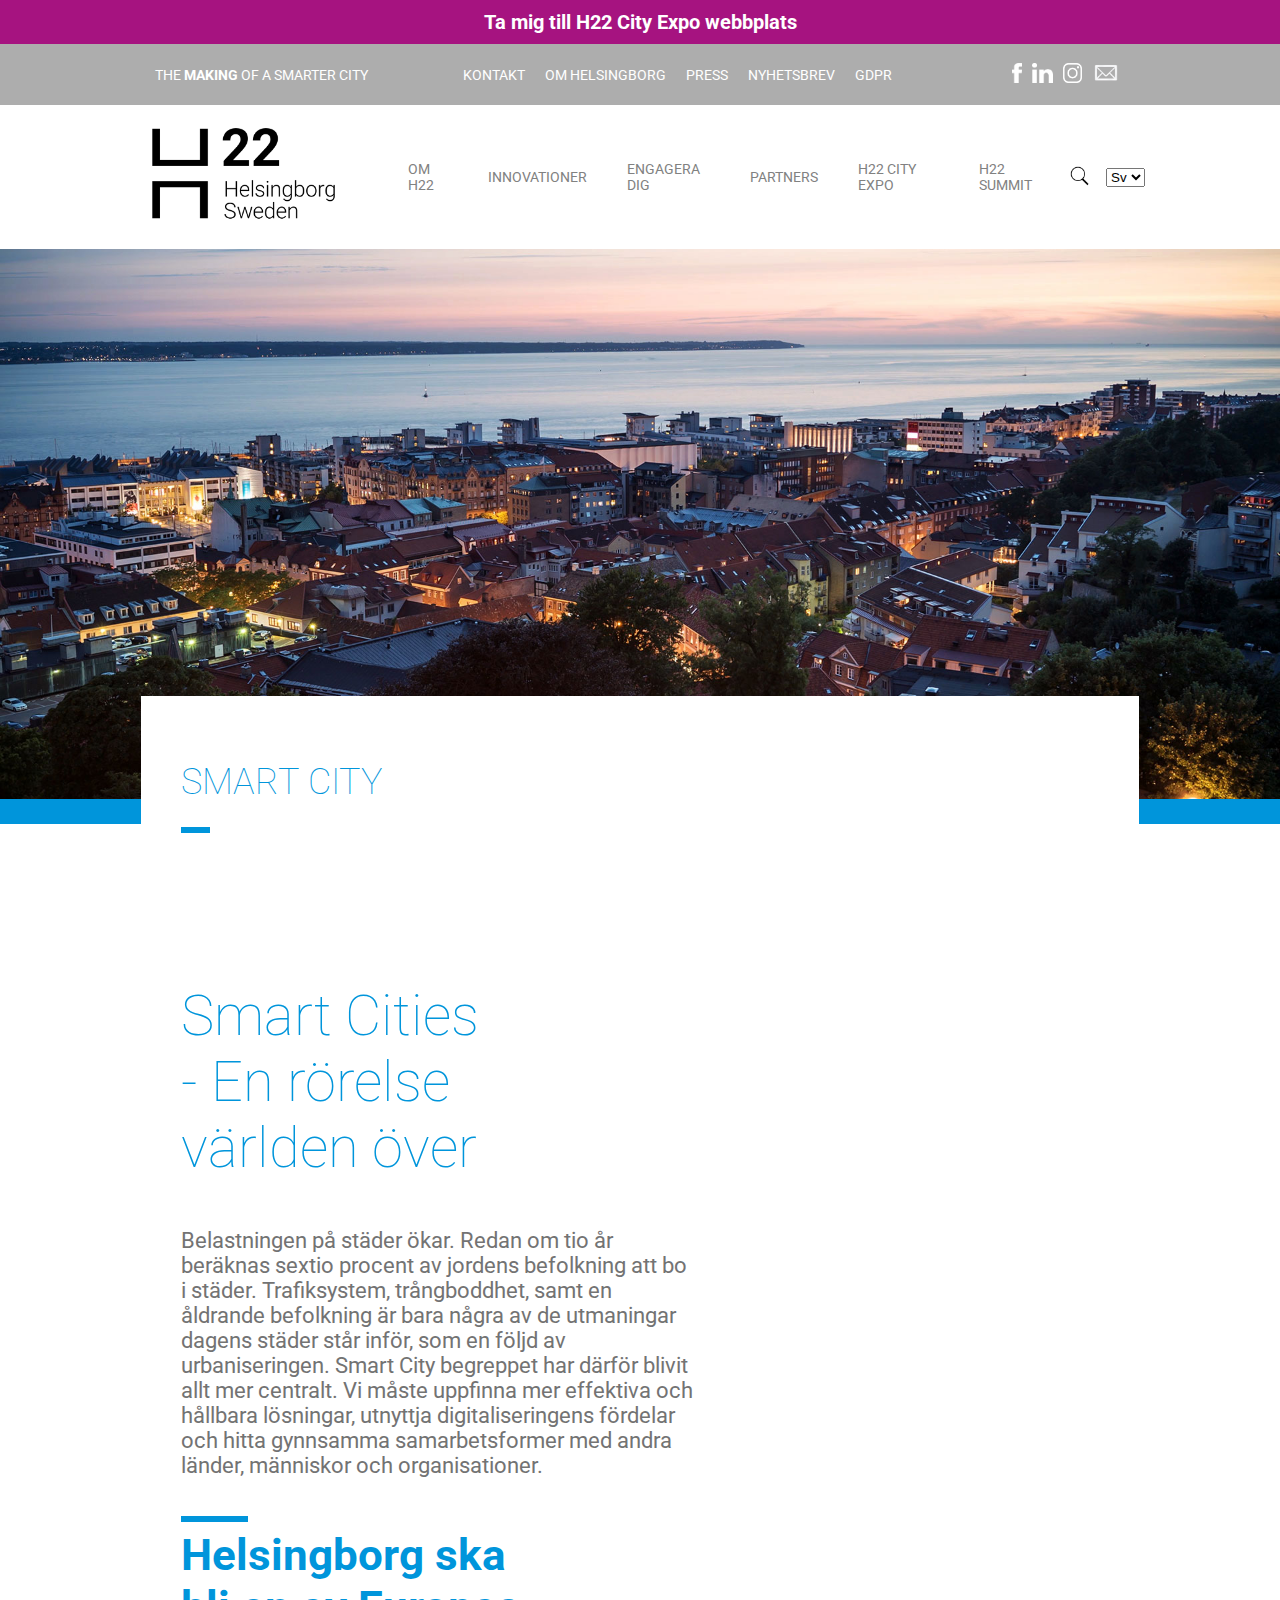
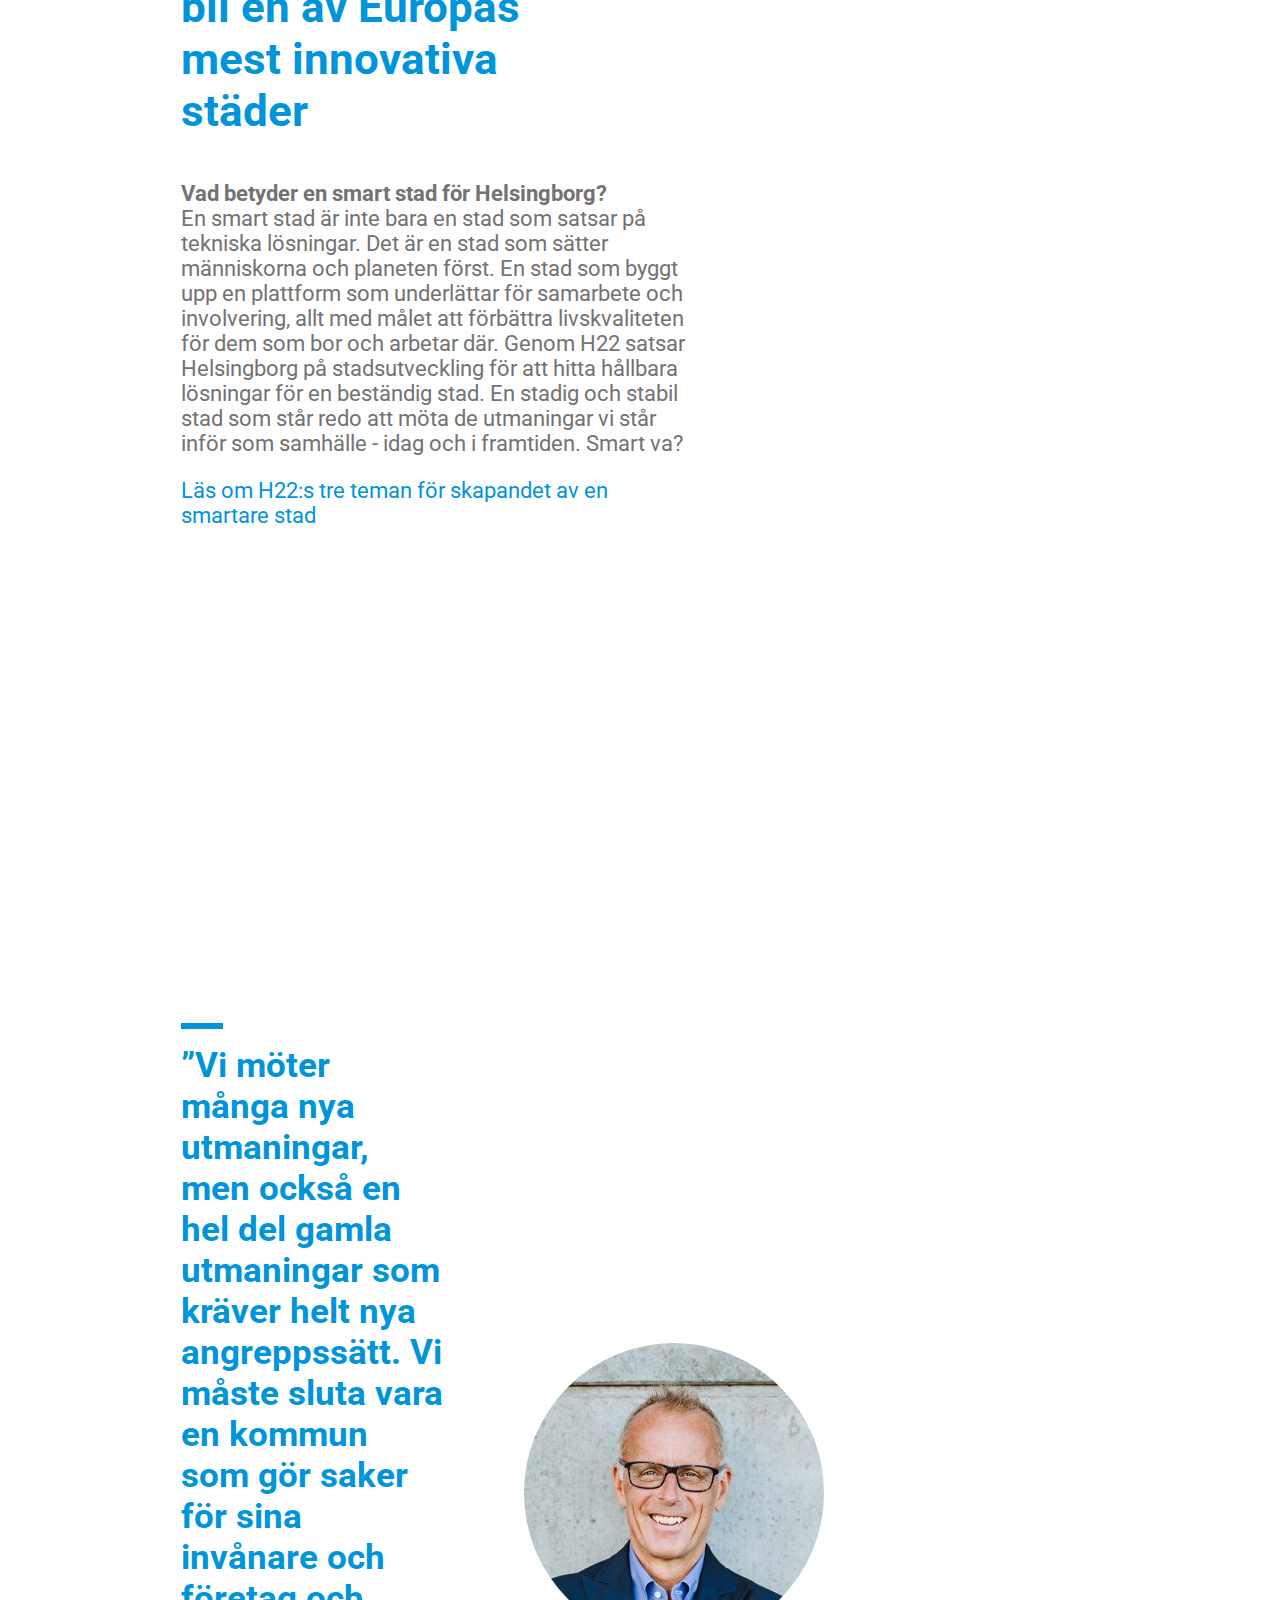
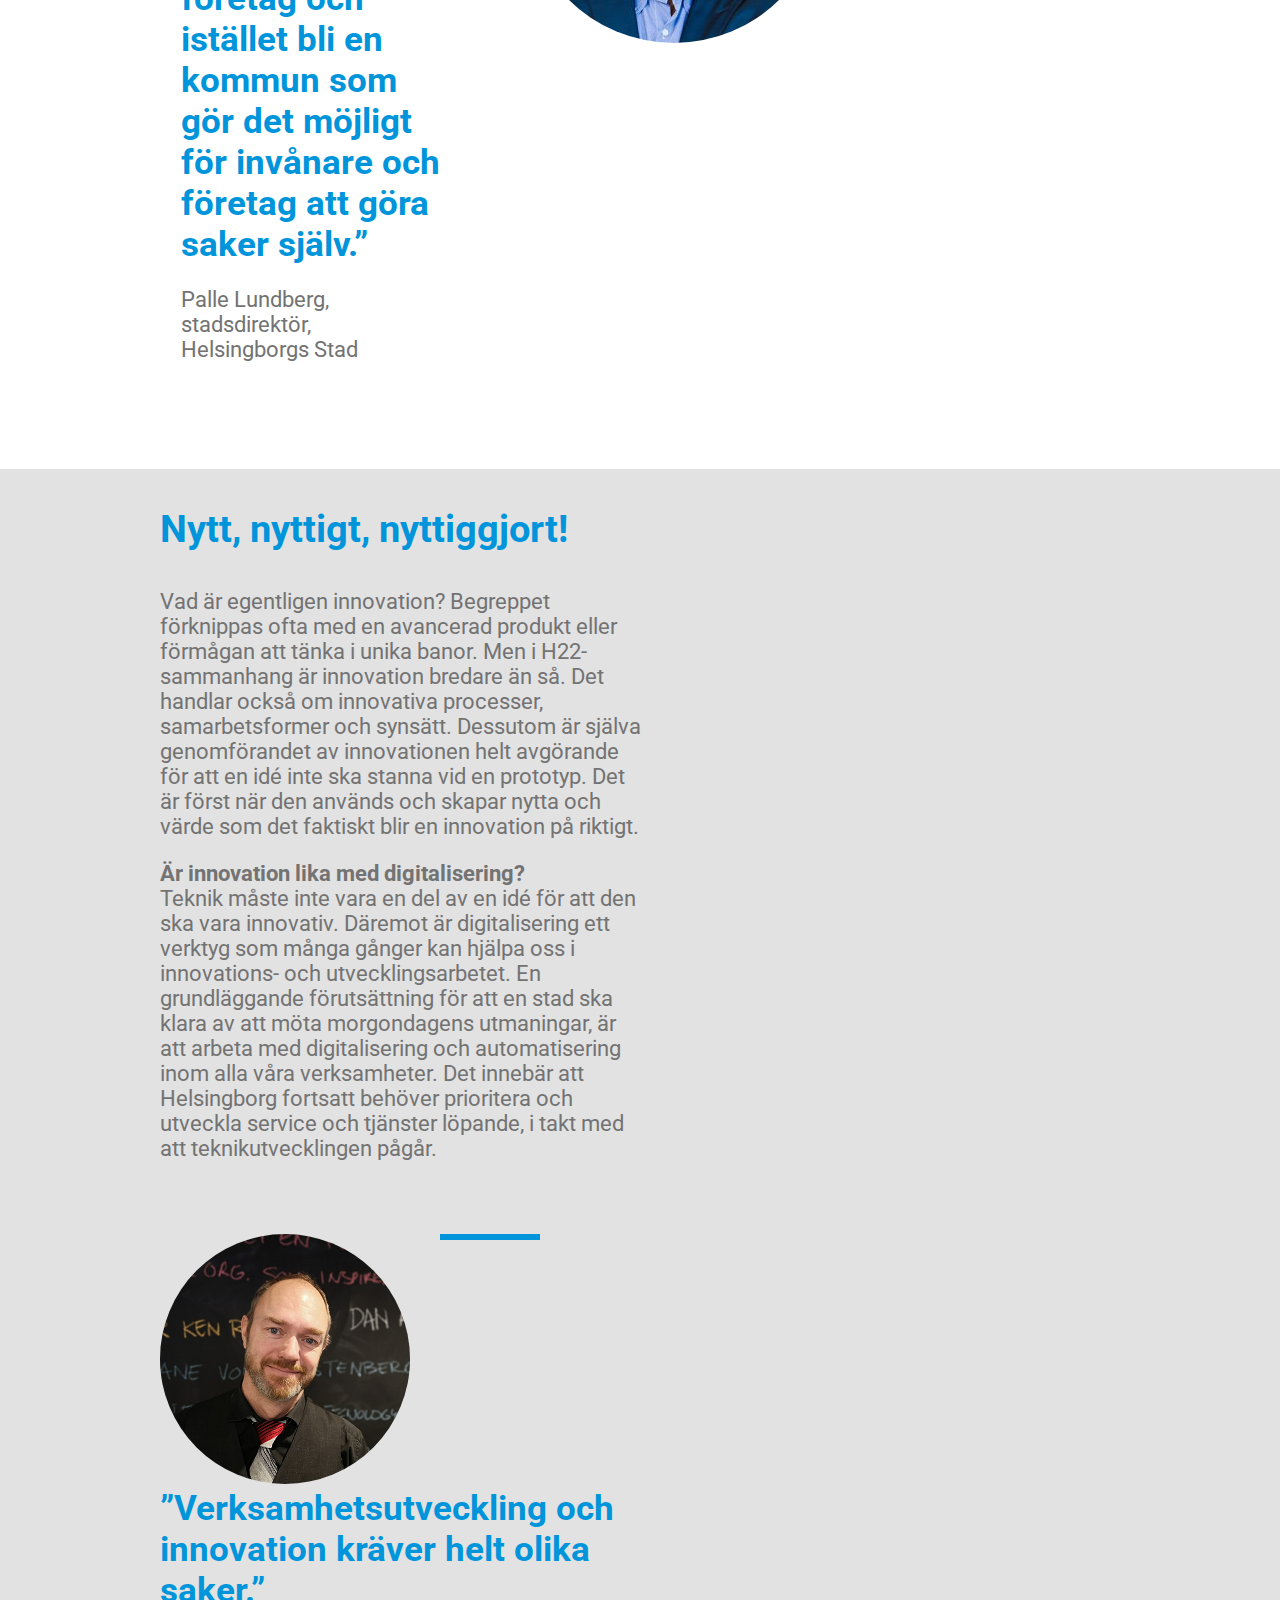
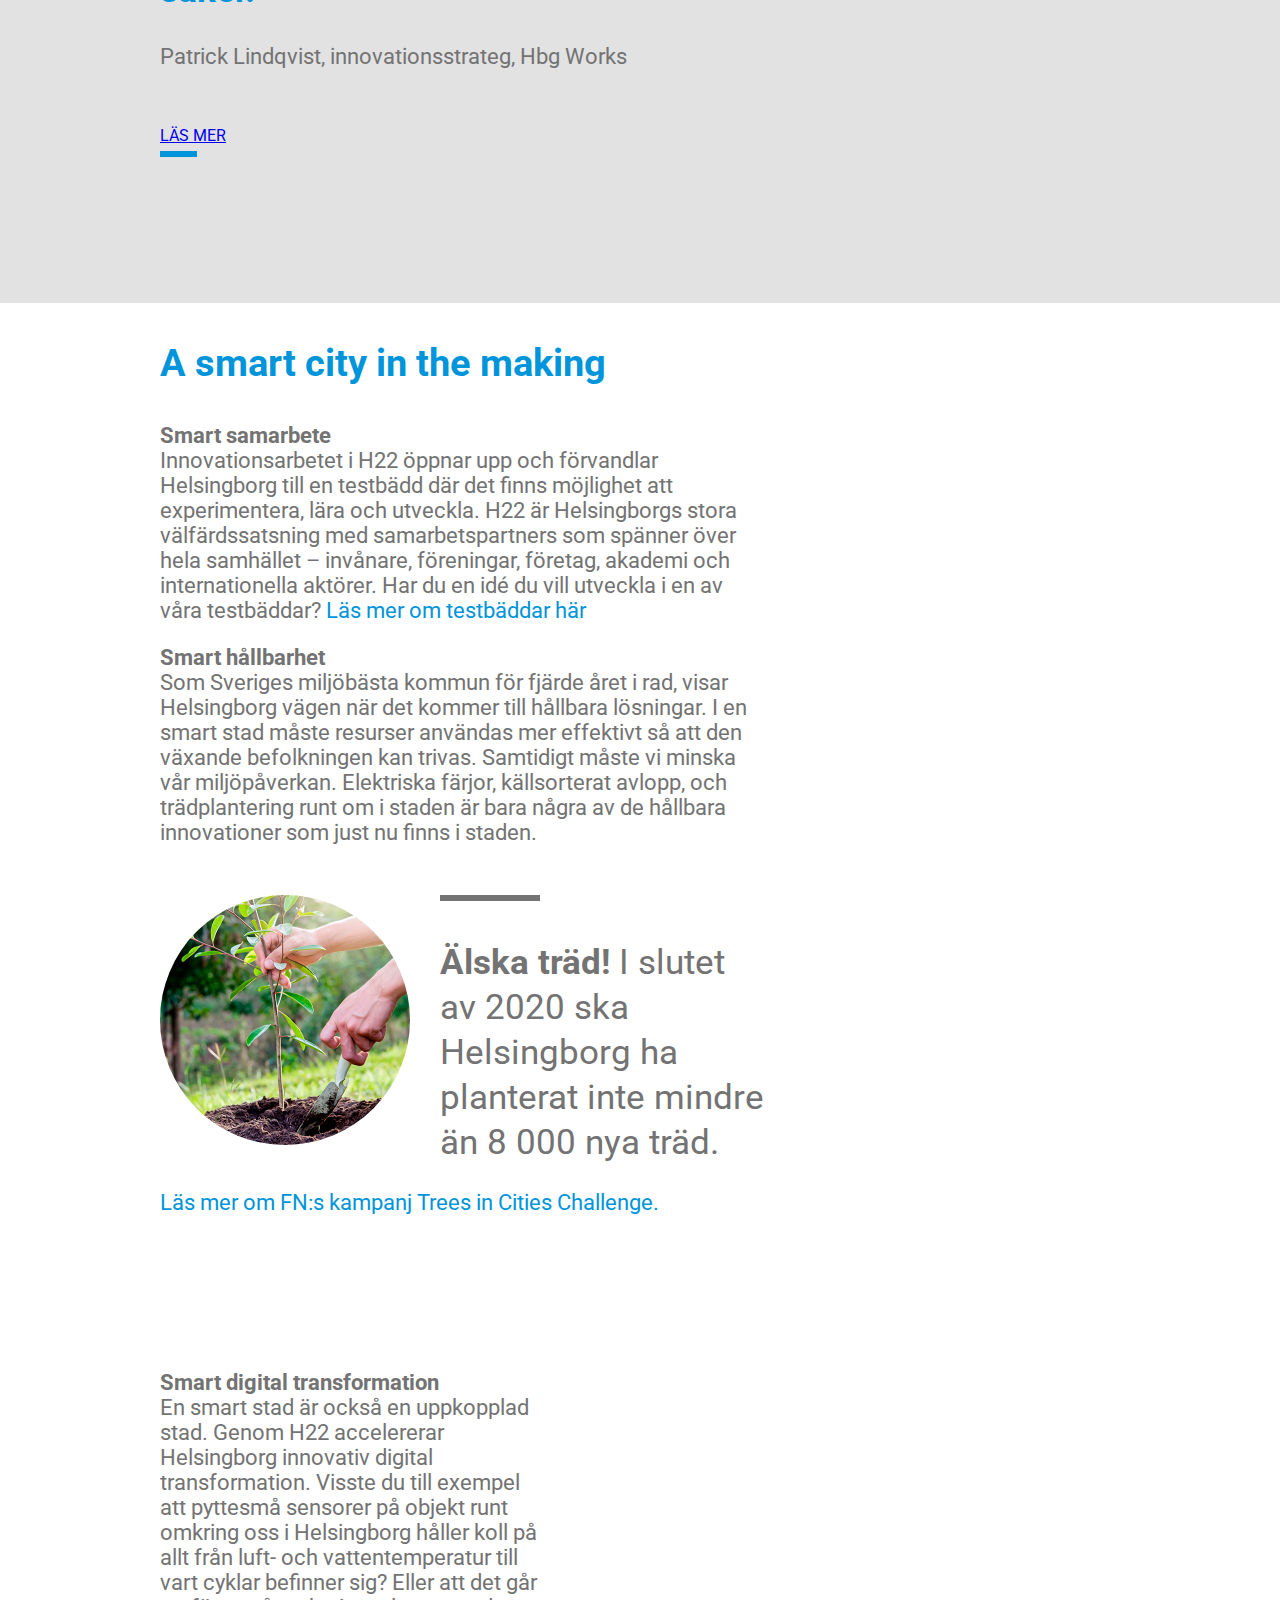
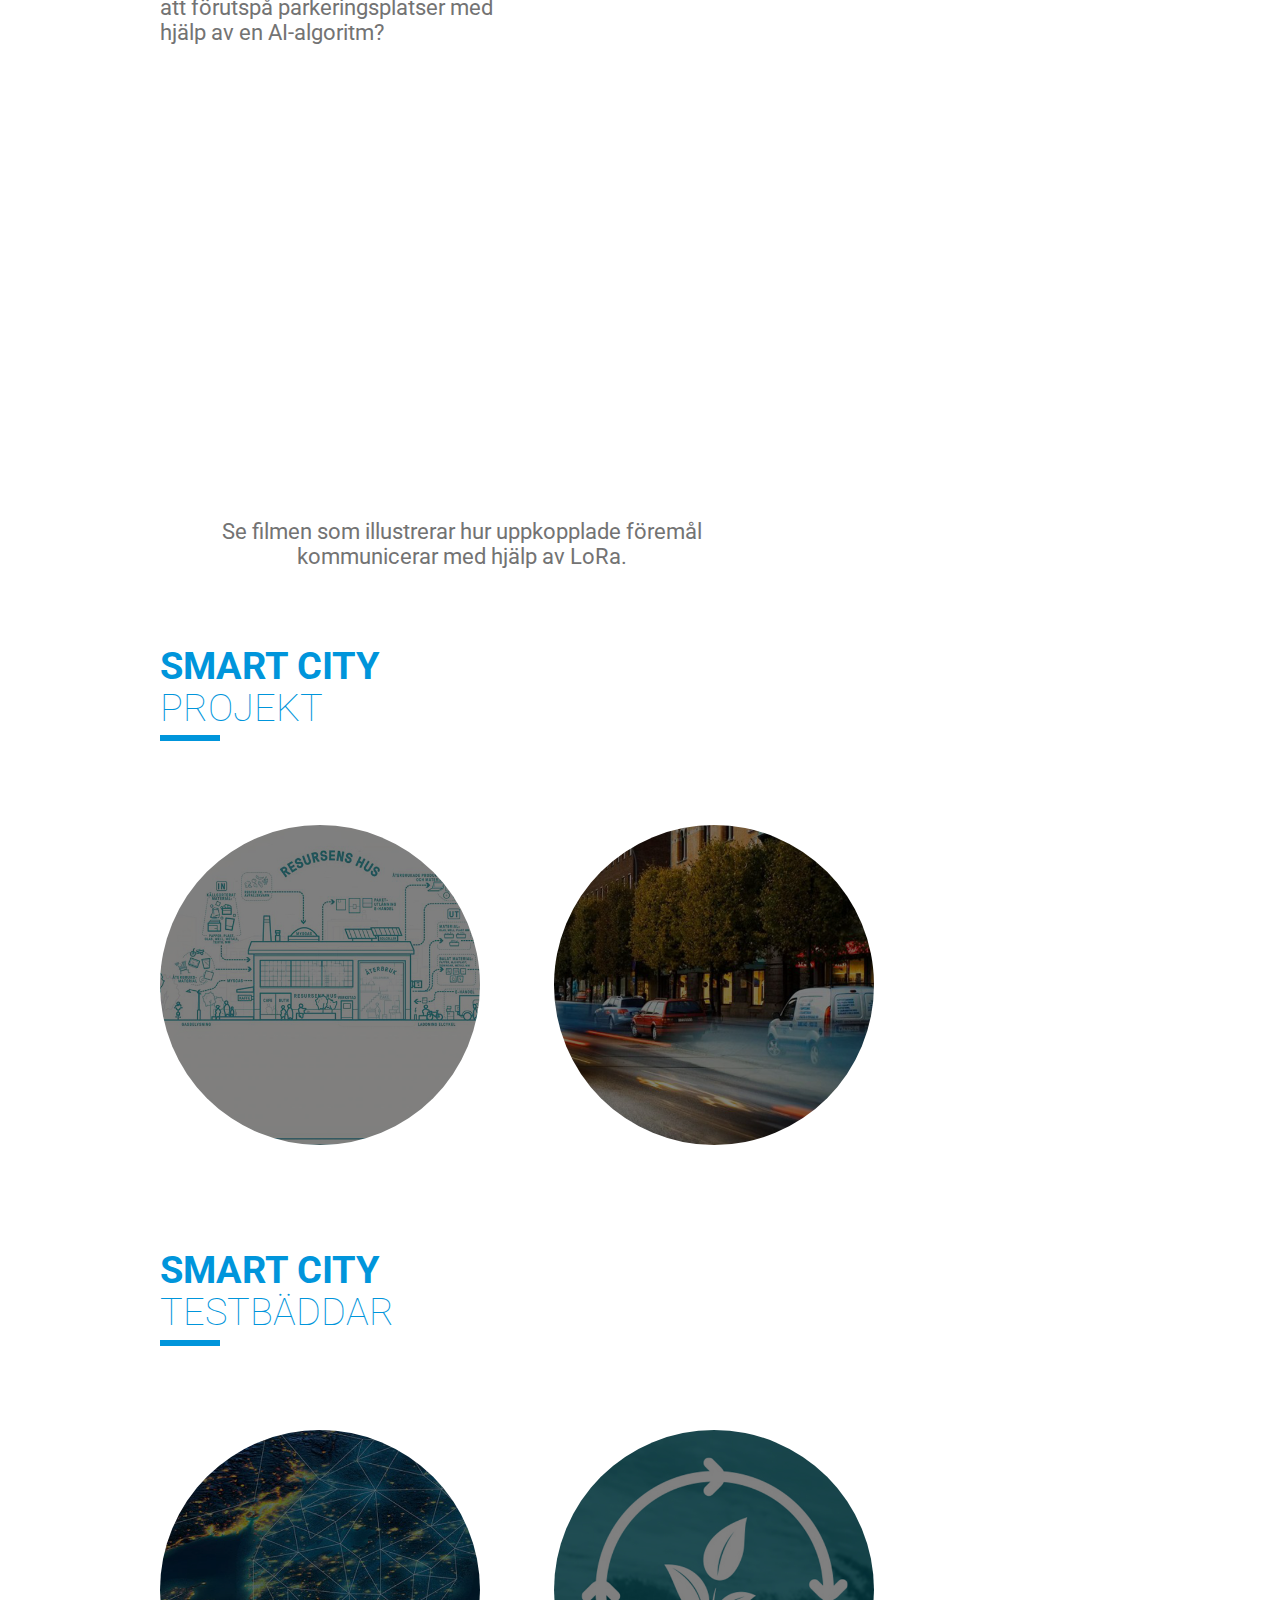
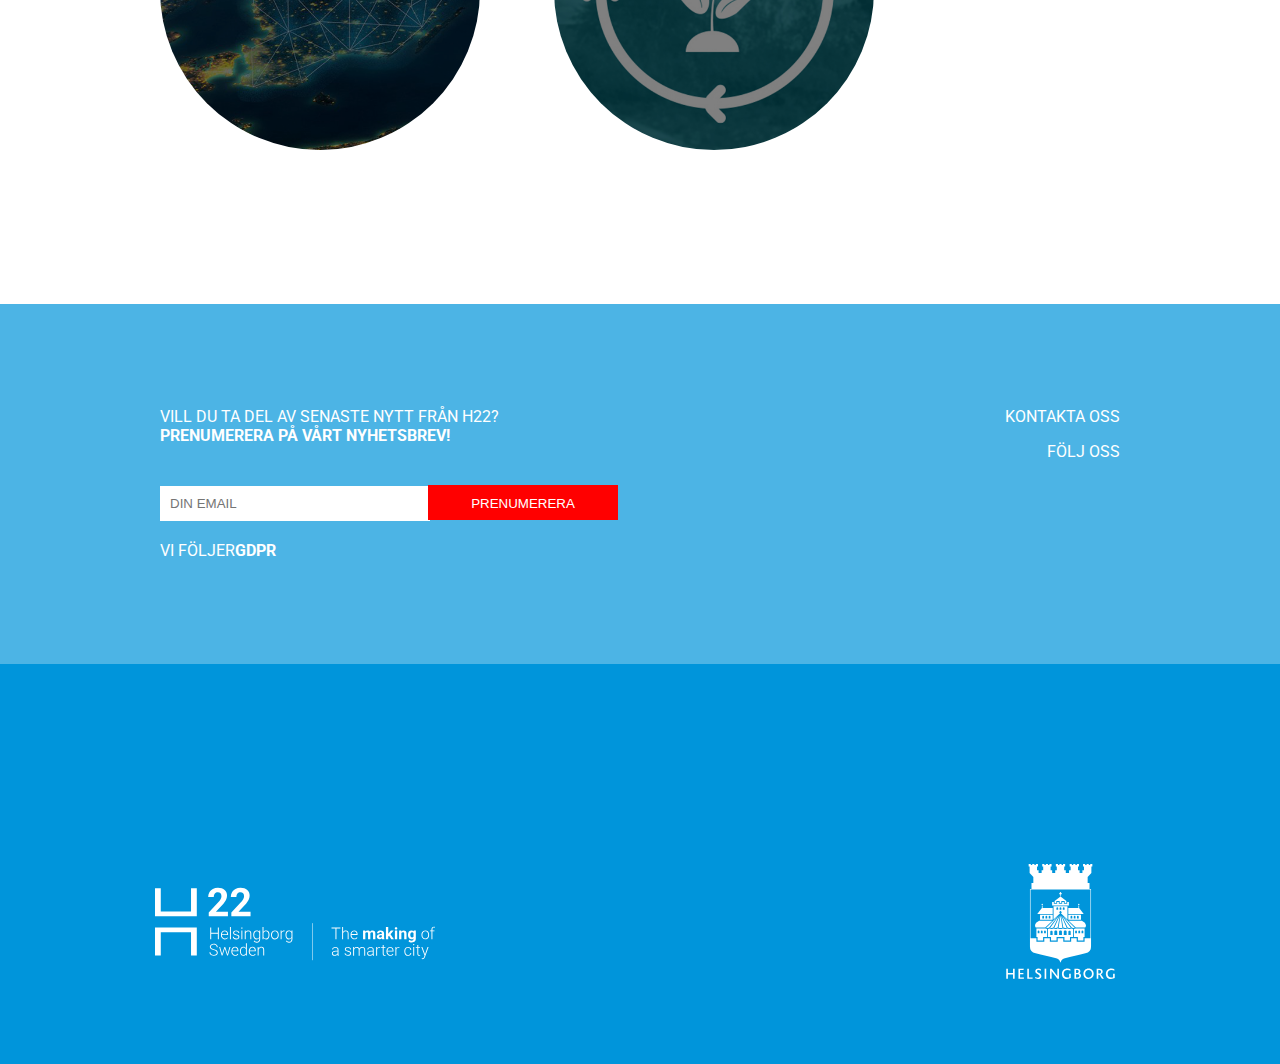
<file: Smartcity/Smartcity.html.html>
<!DOCTYPE html>
<html lang="en">

<head>
    <meta charset="UTF-8">
    <meta http-equiv="X-UA-Compatible" content="IE=edge">
    <meta name="viewport" content="width=device-width, initial-scale=1.0">
    <title>Document</title>
    <link rel="stylesheet" href="css/style.css">

    <link rel="preconnect" href="https://fonts.googleapis.com">
    <link rel="preconnect" href="https://fonts.gstatic.com" crossorigin>
    <link href="https://fonts.googleapis.com/css2?family=Roboto:wght@100&display=swap" rel="stylesheet">
    <link rel="preconnect" href="https://fonts.googleapis.com">
    <link rel="preconnect" href="https://fonts.gstatic.com" crossorigin>
    <link href="https://fonts.googleapis.com/css2?family=Roboto:wght@700&display=swap" rel="stylesheet">

</head>

<body>
    <header>
        <header id="header">
            <!--<H1>Serzat</H1> -->
            <div class="expobar">
                <a href="https://h22cityexpo.se" target="_blank">
                    <strong>Ta mig till H22 City Expo webbplats</strong>
                </a>
            </div>
            <div id="action-bar">
                <ul class="meny-action-slogan">
                    <li class="slogan">THE <strong>MAKING</strong> OF A SMARTER CITY</li>
                </ul>
                <ul class="meny-action-nav">
                    <li class="kontakt nav-bar-margin-left">
                        <a href="https://h22.se/kontakt/">Kontakt</a>
                    </li>
                    <li class="om-helsingborg nav-bar-margin-left">
                        <a href="https://h22.se/om-helsingborg/">Om Helsingborg</a>
                    </li>
                    <li class="press nav-bar-margin-left">
                        <a href="https://h22.se/press/">Press</a>
                    </li>
                    <li class="nyhetsbrev nav-bar-margin-left">
                        <a href="https://h22.se/nyhetsbrev/">Nyhetsbrev</a>
                    </li>
                    <li class="gdpr nav-bar-margin-left">
                        <a href="https://h22.se/gdpr/">GDPR</a>
                    </li>
                </ul>
                <ul class="meny-action-social-media">
                    <li class="facebook social-media-margin-rigt">
                        <a href="https://www.facebook.com/H22CityExpo" tittle="facebook">
                            <img src="img/fb.png" alt="">
                        </a>
                    </li>
                    <li class="linkedin social-media-margin-rigt">
                        <a href="https://se.linkedin.com/showcase/h22cityexpo" tittle="linkedin">
                            <img src="img/linkedin.png" alt="">
                        </a>
                    </li>
                    <li class="instagram social-media-margin-rigt">
                        <a href="https://www.instagram.com/h22cityexpo/" tittle="instagram">
                            <img src="img/instagram.png" alt="">
                        </a>
                    </li>
                    <li class="custom social-media-margin-rigt">
                        <a href="mailto:h22@helsingborg.se" tittle="mail">
                            <img src="img/mail.png"
                                alt="">
                        </a>
                    </li>
                </ul>

            </div>
            <div class="bottom-nav-bar">
                <div class="bottom-nav-bar-logo">
                    <img src="./img/H22_Logo_Black_Hbg.png" alt="" height="100px">
                </div>
                <div class="bottom-nav-bar-menyline">
                    <ul class="menyline">
                        <li class="menyline-link">
                            <a class="bottom-nav-bar-link" href="https://h22.se/kontakt/">OM H22</a>
                        </li>
                        <li class="menyline-link">
                            <a class="bottom-nav-bar-link" href="https://h22.se/projekt/">INNOVATIONER</a>
                        </li>
                        <li class="menyline-link">
                            <a class="bottom-nav-bar-link" href="https://h22.se/invanare/">ENGAGERA DIG</a>
                        </li>
                        <li class="menyline-link">
                            <a class="bottom-nav-bar-link" href="https://h22.se/partners/">PARTNERS</a>
                        </li>
                        <li class="menyline-link">
                            <a class="bottom-nav-bar-link" href="https://www.h22cityexpo.se/">H22 CITY EXPO</a>
                        </li>
                        <li class="menyline-link">
                            <a class="bottom-nav-bar-link" href="https://h22.se/summit/">H22 SUMMIT</a>
                        </li>
                        <li class="seach-meny">
                            <button class="search-icon">
                                <img src="img/magnify.png" alt="SEARCH" width="20PX">
                            </button>
                        </li>
                        <li class="language-meny">
                            <select name="language-meny">
                                <option value="sv"><img src="img/sv.png" width="18" height="12">Sv</option>
                                <option value="en"><img src="img/en.png" width="18" height="12">En</option>
                              </select>
                        </li>
                    </ul>

                    <div class="language-meny">

                    </div>
                </div>
                <div class="bottom-nav-bar-meny">
                    <div class="menu-button-box" onclick="openNav()">
                        <span style="font-size: 26px;
                        cursor: pointer;
                         margin-left: 10px;
                        color : #0095eb;
                        "> &#9776;</span>
                    </div>
                    <div id="mySidenav" class="sidenav">
                        <a href="javascript:void(0)" class="closebtn" onclick="closeNav()">&times;</a>
                        <ul class="meny-action-nav-sidebar">
                            <li class="bottom-nav-bar-items">
                                <a class="bottom-nav-bar-link" href="https://h22.se/kontakt/">OM H22</a>
                                <img src="./img/arrow-down-icon.png" alt="" height="14px">
                            </li>
                            <li class="bottom-nav-bar-items">
                                <a class="bottom-nav-bar-link" href="#">INNOVATIONER</a>
                                <img src="./img/arrow-down-icon.png" alt="" height="14px">

                            </li>
                            <li class="bottom-nav-bar-items">
                                <a href="#" class="bottom-nav-bar-link">ENGAGERA DIG</a>
                                <img src="./img/arrow-down-icon.png" alt="" height="14px">
                            </li>
                            <li class="bottom-nav-bar-items">
                                <a href="#" class="bottom-nav-bar-link">PARTNERS</a>
                                <img src="./img/arrow-down-icon.png" alt="" height="14px">
                            </li>
                            <li class="bottom-nav-bar-items">
                                <a href="#" class="bottom-nav-bar-link">H22 CITY EXPO</a>
                                <img src="./img/arrow-down-icon.png" alt="" height="14px">
                            </li>
                            <li class="bottom-nav-bar-items">
                                <a href="#" class="bottom-nav-bar-link">H22 SUMMIT</a>
                                <img src="./img/arrow-down-icon.png" alt="" height="14px">
                            </li>
                        </ul>
                    </div>
                </div>

            </div>
        </header>
        <div class="hbg-img-with-text">
        </div>
            <div class="top-content">
                <div class="smartcity-headline">
                    <div class="content-space">
                        <div class="smartcity-heading">
                            <h1>SMART CITY</h1>
                            <p class="p-line-bottom"></p>
                        </div>
                        <div class="sc-headline">
                            <h2>Smart Cities - En rörelse världen över</h2>
                        </div>
                        <div class="sc-text">
                            <p>Belastningen på städer ökar. Redan om tio år beräknas sextio procent av jordens befolkning
                                att bo
                                i
                                städer. Trafiksystem, trångboddhet, samt en åldrande befolkning är bara några av de
                                utmaningar
                                dagens städer står inför, som en följd av urbaniseringen. Smart City begreppet har därför
                                blivit
                                allt mer centralt. Vi måste uppfinna mer effektiva och hållbara lösningar, utnyttja
                                digitaliseringens fördelar och hitta gynnsamma samarbetsformer med andra länder, människor
                                och
                                organisationer.</p>
                        </div>
                        <div class="strong-headline">
                            <p class="p-line-top"></p>
                            <h3 class="strong-headline-space">
                                <strong>
                                    Helsingborg ska
                                    <br>
                                    bli en av Europas
                                    <br>
                                    mest innovativa
                                    <br>
                                    städer
                                </strong>
                            </h3>
                        </div>
                        <div class="sc-text">
                            <p>
                                <strong>Vad betyder en smart stad för Helsingborg?</strong><br>
                                En smart stad är inte bara en stad som satsar på tekniska lösningar. Det är en stad som
                                sätter
                                människorna och planeten först. En stad som byggt upp en plattform som underlättar för
                                samarbete
                                och
                                involvering, allt med målet att förbättra livskvaliteten för dem som bor och arbetar där.
                                Genom
                                H22
                                satsar Helsingborg på stadsutveckling för att hitta hållbara lösningar för en beständig
                                stad. En
                                stadig och stabil stad som står redo att möta de utmaningar vi står inför som samhälle -
                                idag
                                och i
                                framtiden. Smart va?
                            </p>
                            <p>
                                <a class="sc-link" href="https://h22.se/tre-teman-i-fokus/">Läs om H22:s tre teman för
                                    skapandet
                                    av en smartare
                                    stad</a>
                            </p>
                        </div>
                        <div class="youtube">
                            <iframe src="https://www.youtube.com/embed/zjFAwy5Da8E" frameborder="0"></iframe>
                        </div>
                        <div class="palle-flex">
                            <div class="palle-space">
                                <p class="p-line-top"></p>
                                <p>
                                    <strong class="palle-text">
                                        ”Vi möter många nya utmaningar, men också en hel del gamla utmaningar som kräver
                                        helt
                                        nya angreppssätt. Vi måste sluta vara en kommun som gör saker för sina invånare och
                                        företag och istället bli en kommun som gör det möjligt för invånare och företag att
                                        göra
                                        saker själv.”
                                    </strong>
                                </p>
                                <div>
                                    <p class="sc-text">
                                        Palle Lundberg, stadsdirektör, Helsingborgs Stad
                                    </p>
                                </div>
                            </div>
                            <div>
                                <img class="palle-img" src="img/Palle-Lundberg.jpg" alt="Palle">
                            </div>
                        </div>
                    </div>
                </div>
                <!--hbg-img-with-text ends-->
            </div>
            <!--top-content end-->
        <div class="bottom-content-bg">
            <div class="bottom-content">
                <div class="textstyle">
                    <h3 class="nyttigt"><strong>Nytt, nyttigt, nyttiggjort!</strong></h3>
                    <div class="textbox">
                        <p>Vad är egentligen innovation? Begreppet förknippas ofta med en avancerad produkt eller
                            förmågan
                            att
                            tänka i unika banor.
                            Men i H22-sammanhang är innovation bredare än så. Det handlar också om innovativa
                            processer,
                            samarbetsformer och synsätt.
                            Dessutom är själva genomförandet av innovationen helt avgörande för att en idé inte ska
                            stanna
                            vid
                            en prototyp.
                            Det är först när den används och skapar nytta och värde som det faktiskt blir en
                            innovation
                            på
                            riktigt.
                        </p>
                        <p> </p>
                        <p>
                            <strong>Är innovation lika med digitalisering?</strong>
                            <br>
                            Teknik måste inte vara en del av en idé för att den ska vara innovativ.
                            Däremot är digitalisering ett verktyg som många gånger kan hjälpa oss i innovations- och
                            utvecklingsarbetet.
                            En grundläggande förutsättning för att en stad ska klara av att möta morgondagens
                            utmaningar,
                            är att arbeta med digitalisering och automatisering inom alla våra verksamheter.
                            Det innebär att Helsingborg fortsatt behöver prioritera och utveckla service och
                            tjänster
                            löpande,
                            i takt med att teknikutvecklingen pågår.
                        </p>
                    </div>
                    <p class="inline">
                        <div class="patrick">
                            <div class="img-box"><img src="img/Patrick_Lindqvist.jpg" class="img-b"></div>
                            <div class="pl-text-box">
                                <div>
                                    <div class="line-top"></div>
                                    <br>
                                    <div class="works">
                                    <p style="color:#0095db" class="PLi"><strong>”Verksamhetsutveckling och
                                            innovation kräver helt olika saker.”</strong></p>
                                </div>
                                <div class="pl-text">
                                    <p class="pl">Patrick Lindqvist, innovationsstrateg, Hbg Works</p>
                                    <br>
                                    <p class="link"><a href="https://h22.se/rosten/patrick-lindqvist/">LÄS MER</a></p>
                                    <p class="line-bottom">
                                    </div>
                                </div>
                            </div>
                        </div>
                </div>
            </div>
        </div>
        <div class="making-items">
            <div class="textbox">
                <h3 class="nyttigt"><strong>A smart city in the making</h3></strong>
                <p>
                    <strong>Smart samarbete</strong>
                    <br>
                    Innovationsarbetet i H22 öppnar upp och förvandlar Helsingborg till en testbädd där det finns
                    möjlighet
                    att
                    experimentera, lära och utveckla. H22 är Helsingborgs stora välfärdssatsning med
                    samarbetspartners
                    som
                    spänner över hela samhället – invånare, föreningar, företag, akademi och internationella
                    aktörer.
                    Har du
                    en
                    idé du vill utveckla i en av våra testbäddar? <a href="https://h22.se/testbaddar/" class="link">Läs
                        mer om
                        testbäddar
                        här</a>
                </p>
                <p> </p>
                <p>
                    <strong>Smart hållbarhet</strong>
                    <br>
                    Som Sveriges miljöbästa kommun för fjärde året i rad, visar Helsingborg vägen när det kommer
                    till
                    hållbara
                    lösningar. I en smart stad måste resurser användas mer effektivt så att den växande befolkningen
                    kan
                    trivas.
                    Samtidigt måste vi minska vår miljöpåverkan. Elektriska färjor, källsorterat avlopp, och
                    trädplantering
                    runt
                    om i staden är bara några av de hållbara innovationer som just nu finns i staden.
                </p>
                <div id="trad">
                    <div class="img-box"><img src="img/Träd_500x500px.jpg" class="img-b"></div>
                    <div class="b-box">
                        <div class="line-top-grey"></div>
                        <br>
                        <strong>Älska träd!</strong>
                        I slutet av 2020 ska Helsingborg ha planterat inte mindre än 8 000 nya träd.
                    </div>
                    <br>
                    <a href="https://h22.se/projekt/alska-trad/" class="link">Läs mer om FN:s kampanj Trees in Cities
                        Challenge.</a>
                    </div>
                    <br>
                    <div class="textbox-träd">
                        <p><strong>Smart digital transformation</strong>
                            <br>
                            En smart stad är också en uppkopplad stad. Genom H22 accelererar Helsingborg innovativ
                            digital
                            transformation. Visste du till exempel att pyttesmå sensorer på objekt runt omkring oss i
                            Helsingborg håller koll på allt från luft- och vattentemperatur till vart cyklar befinner
                            sig?
                            Eller
                            att det går att förutspå parkeringsplatser med hjälp av en AI-algoritm?
                        </p>
                    </div>
                <div class="youtube">
                    <iframe src="https://www.youtube.com/embed/ctW6Je1-Tok" frameborder="0" allowfullscreen></iframe>
                </div>
                <p class="b-youtube">Se filmen som illustrerar hur uppkopplade föremål kommunicerar med hjälp av
                    LoRa.</p>
            </div>
            <div class="textbox">
                <h3 class="nyttigt">SMART CITY</h3>
                <h4>PROJEKT</h4>
                <div class="line-bottom-b"></div>
            </div>
            <div class="smart-city">
                <div class="inline">
                    <a href="https://h22.se/projekt/resursens-hus/"><img src="img/resurs-bild-1024x715.jpg"
                            class="img-c"></a>
                </div>
                <div class="inline">
                    <a href="https://h22.se/projekt/parkera-innan-du-parkerat/"><img
                            src="img/smarter-citylab1-1024x480.jpg" class="img-d"></a>
                </div>
            </div>
            <br>
            <div class="textbox-b">
                <h3 class="nyttigt">SMART CITY</h3>
                <h4>TESTBÄDDAR</h4>
                </h3>
                <div class="line-bottom-b"></div>
            </div>
            <div class="smart-city">
                <div class="inline">
                    <a href="https://h22.se/testbeds/stadshubben/"><img
                            src="img/stadshubbsalliansen_1920x658px-e1587719062129-1024x550.jpg" class="img-c"></a>
                </div>
                <div class="inline">
                    <a href="https://h22.se/testbeds/verapark-dar-ideer-som-tar-oss-mot-noll-avfall-vaxer-sig-starka/"><img
                            src="img/veraparkxxxbild1.jpg" class="img-d"></a>
                </div>
            </div>
        </div>
    </div>

        <footer>
            <div class="ldmain">
                <div class="ldmain-container">
                    <div class="ldleft-side">
                        <div class="ldnews">VILL DU TA DEL AV SENASTE NYTT FRÅN H22?</div>
                        <div class="ldnews-letter">PRENUMERERA PÅ VÅRT NYHETSBREV!</div>
                        <input class="text" placeholder="DIN EMAIL" name="Search">
                        <button class="submit" type="submit">PRENUMERERA</button>
                        <a id="gdpr" href="https://h22.se/gdpr/">VI FÖLJER<strong>GDPR</strong></a>
                    </div>
                    <div class="ldright-side">
                        <div class="ldform">
                            <a id="contact" href="https://h22.se/kontakt">KONTAKTA OSS</a>
                            <p>FÖLJ OSS</p>
                            <i class="facebook"></i>
                            <i class="insta"></i>
                            <i class="linkedin"></i>
                        </div>
                    </div>
                </div>
            </div>
            <div class="ldfootermain">
                <div class="ldfootermain-container">
                    <img src="img/H22_Logo_Hbg_The_making_Neg-1.svg" alt="logga" class="loggapng">
                    <img src="img/HBG_logo_staende_VIT.svg" alt="logga2" class="logga2png">
                </div>
            </div>
        </footer>
</body>
</html>
</file>
<file: Smartcity/css/style.css>
body {
  margin: 0 auto;
  font-family: 'Roboto', Arial, Tahoma, sans-serif;
}
strong{
  font-weight: 700;
}
header {
  font-family: 'Roboto', Arial, Tahoma, sans-serif;
}
/*  Serzat Demirer */
#action-bar {
  display: flex;
  flex-direction: row;
  justify-content: space-between;
  background-color: #ADADAD;
  align-items: center;
  text-transform: uppercase;
  font-size: 14px;
}
#action-bar a {
  color: white;
  text-decoration: none;
}
#action-bar ul {
 list-style: none;
}
.nav-bar-margin-left {
 margin-left: 20px;
}
.expobar {
  padding: 10px 0px;
  text-align: center;
  background-color:  rgb(166, 19, 128);
}
.expobar a {
  color: white;
  text-decoration: none;
  font-weight: bold;
  font-size: 20px;
}
.slogan {
  margin-left: 115px;
  color: white;
}
.meny-action-nav {
  margin-left: 0px;
  display: flex;
  flex-direction: row;
  list-style: none;
}
.meny-action-nav-sidebar{
  display: flex;
  flex-direction: column;
  padding: 0;
  list-style: none;
}
.meny-action-social-media {
  margin-right: 155px;
  display: flex;
  flex-direction: row;
}
.meny-action-social-media img {
  height: 20px;
}
.social-media-margin-rigt {
  margin: 5px;
}
.bottom-nav-bar-logo {
  margin: 20px 0px 20px 150px;
}
.bottom-nav-bar {
  display: flex;
  flex-direction: row;
  align-items: center;
  justify-content: space-between;
}
.sidenav {
  height: 100%;
  width: 250px;
  position: fixed;
  z-index: 1;
  top: 0;
  right: 0;
  background-color: #fff;
  overflow-x: hidden;
  transition: 0.5s;
  padding-top: 10px;
  display: none;
}
.meny-action-nav{
  display: flex;
  padding: 0;
  list-style: none;
}
.bottom-nav-bar-link {
  padding: 8px 8px 8px 32px;
  text-decoration: none;
  font-size: 14px;
  color: #818181;
  display: block;
  transition: 0.3s;
}
.bottom-nav-bar-items {
  display: flex;
  flex-direction: row;
  align-items: center;
}
.menu-span{
  font-size: 26px;
  cursor: pointer;
   margin-left: 10px;
  color : #0095EB;
}
.menyline {
  margin-right: 135px;
}
.closebtn {
  padding: 8px 8px 8px 32px;
  text-decoration: none;
  font-size: 17px;
  color: #818181;
  display: block;
  transition: 0.3s;
  text-align: end;
  font-size: 31px;
  color: #0095EB;
}
@media screen and (max-width: 1020px) {
  .bottom-nav-bar-menyline {
    display: none;
  }
}
@media screen and (min-width: 1020px) {
  .bottom-nav-bar-meny {
    display: none;
  }
}
.smartcity-headline {
  margin-top: -170px;
  background-color: white;
}
.menyline {
  display: flex;
  flex-direction: row;
  align-items: center;
  list-style: none;
  font-size: 12px;
}
.search-icon {
  margin-left: 10px;
  margin-right: 10px;
  border: none;
  background-color: white;
  cursor: pointer;
}
ul .meny-action-nav{
  margin-top: 0px 0px;
}
/*Serzat Demirer end*/

/*Serzat Demirer end*/
/* Patric */
.top-content {
  width: 78%;
  margin: 0 auto;

}

.hbg-img-with-text {
  background-image: url("../img/H22_Hbg_By_Night.jpg");
  background-position: center;
  background-repeat: no-repeat;
  background-size: cover;
  border-bottom: 25px solid #0095db;
  min-height: 550px;
}

.hbg-by-night-img {
  border-bottom: 25px solid #0095db;
}

.content-space{
  width: 70%;
}




.smartcity-headline {
padding: 40px;
margin-top: -128px;
background-color: white;
 }

.smartcity-heading {
  color: #0095db;
  margin-top: 25px;
}

.sc-headline {
  margin-top: 150px;
  font-size: 30px;
  width: 50%;
  color: #0095db;
}
h1{
  font-size: 36px;
  font-weight: 100;
}
h2{
  font-size: 56px;
  font-weight: 100;
}

.sc-text {
  font-size: 22px;
  width: 80%;
  color:#737373;

}
.strong-headline {
  font-size: 38px;
  width: 65%;
}

.p-line-bottom {
  width: 4.5%;
  border-bottom: 6px solid #0095db;
  margin-left: 0;
}

.palle-flex {
  display: flex;
  margin-top: 70px;
  align-items: center;
  margin-bottom: 45px;
}

.p-line-top {
  width: 16%;
  border-bottom: 6px solid #0095db;
  margin-left: 0;
}

.palle-text {
  font-size: 35px;
  color: #0095db;
  font-weight: 700;
}

.palle-img {
  border-radius: 50%;
}

.palle-space {
  margin-right: 80px;
}

.strong-headline-space {
  margin-top: -31px;
  color: #0095db;

}

.sc-link:link {
  color: #0095db;
  background-color: transparent;
  text-decoration: none;
}

.sc-link:hover {
  color: #0095db;
  background-color: transparent;
  text-decoration: underline;
}



/* Patric end */

/*   kristoffer  */

.bottom-content-bg {
  height: auto;
  background-color: #e2e2e2;
  overflow: hidden;
}
.bottom-content {
  margin: 0 auto;
  width:75%;
  height: auto;
  overflow: hidden;
}
.making-items {
  margin: 0 auto;
  width: 75%;
  height: auto;
  background-color: white;
  overflow: hidden; 
}
.textstyle {
  text-align: left;
  background-position: center;
  width: 80%;
}
.textbox {
  width: 63%;
  color: #737373;
  font-size: 22px;
  padding-bottom: 15px;
  margin-top:10px;
}
.textbox-b {
  width: 63%;
  color: #737373;
  font-size: 22px;
  padding-bottom: 15px;
  margin-top:80px;
}
.textbox-träd {
  width: 63%;
  color: #737373;
  font-size: 22px;
  padding-bottom: 15px;
  margin-top:130px;
  margin-bottom:50px;
}
.smart-city{
  text-align: inline;
  margin-right: 10px;
  margin-top: 30px;
}
.nyttigt {
  color: #0095db;
  font-size: 38px;
}
h4{
  margin-top:-40px;
  color: #0095db;
  font-size: 38px;
  font-weight: 100;
}
strong {
  font-weight: 700;
}
.inline {
  display: inline-block;
}
.inline a{
-webkit-filter: brightness(50%);
}
.inline a:hover{
-webkit-filter: brightness(1);
}
.img-box {
  float: left;
}
.img-b {
  border-radius: 50%;
  max-width: 250px;
  height: auto;
  margin-right: 30px; 
  
}
.img-c {
  border-radius: 50%;
  max-width: 320px;
  height: auto;
}
.img-d {
  border-radius: 50%;
  max-width: 320px;
  height: auto;  
  margin-left: 70px;
}
.patrick{
  margin-bottom:130px;
}
.works{
  width: 63%;
}
.PLi{
  font-size:35px;
  margin-top: -5px;

}
.pl-text {
display:inline-block;
color: #737373;
}
.pl{
  font-size:22px;
  margin-top: -2px;
}

.link:link {
  color: #0095db;
  background-color: transparent;
  text-decoration: none;
}
  
.link:hover {
  color: #0095db;
  background-color: transparent;
  text-decoration: underline;
  }

.box-t{
  margin-bottom:80px;
}
#trad{
  margin-top: 50px;
}
.b-box {
  font-size: 35px;
  line-height: 45px;
}
.space{
margin-bottom:50px;
}
.line-top {
  border-bottom: 6px solid #0095db;
  width: 100px;
  float: left;
  margin-bottom:-30px;
}
.line-top-grey {
  border-bottom: 6px solid #737373;
  width: 100px;
  float: left;
}
.line-bottom {
  border-bottom: 6px solid #0095DB;
  width: 37px;
  float:left;
  margin-top: -10px;
}
.line-bottom-b {
  border-bottom: 6px solid #0095DB;
  width: 60px;
  float:left;
  margin-top: -45px;
}
.youtube {
  position: relative;
  padding-bottom: 56.25%;
  padding-top: 25px;
  overflow: hidden;
}
.youtube iframe {
  position: absolute;
  top: 0;
  left: 0;
  width: 100%;
  height: 100%;
}
.b-youtube {
  text-align: center;
}

/* kristoffer end */


/* harri*/

footer {
  width: 100%;
  height: 400px;
}

.ldmain{
  margin-top:150px;
  padding-top: 80px;
  padding-bottom: 80px;
  background-color: #4CB4E5;
  height: 200px;
  display: flex;
  flex-direction: column-reverse;
  flex-wrap: wrap;
  align-content: stretch;
  justify-content: space-evenly;
  align-items: center;
}
.ldmain-container{
  margin-left: 10px;
  margin-right: 10px;
  display: flex;
  width: 75%;
}
.ldleft-side{
  width: 50%;
}
.ldnews{
  color: white;
  font: 18px;
}
.ldnews-letter{
  font-weight: 700;
  font: 18px;
  color: white;
  margin: 0px 0px 40px;
}
.text{
  background-color: white;
  color: #4CB4E5;
  margin: 0px 0px 20px;
  padding: 10px;
  width: 250px;
  border-style: none;
}
.submit{
  background-color: red;
  margin: 0px 7px 15px -6px;
  padding:11px 20px;
  border-style: none;
  width: 190px;
  height: 35px;
  color: white;
}
#gdpr{
  color: white;
  text-decoration: none;
}
.ldright-side{
color: white;
width: 50%;
}
#contact{
  text-decoration: none;
  color: white;
}
.ldform{
 text-align: right;
}
.ldfootermain{
  background-color: #0095DB;
  height: 400px;
}
.ldfootermain-container{
padding-top: 200px;
padding-right: 50px;
padding-bottom: 1px;
padding-left: 40px;
width: 75%;
margin: 0 auto;
}
.loggapng{
width: 280px;
height: 120px;
}
.logga2png{
  width: 109px;
  height: 115px;
  float: right;
}
</file>
